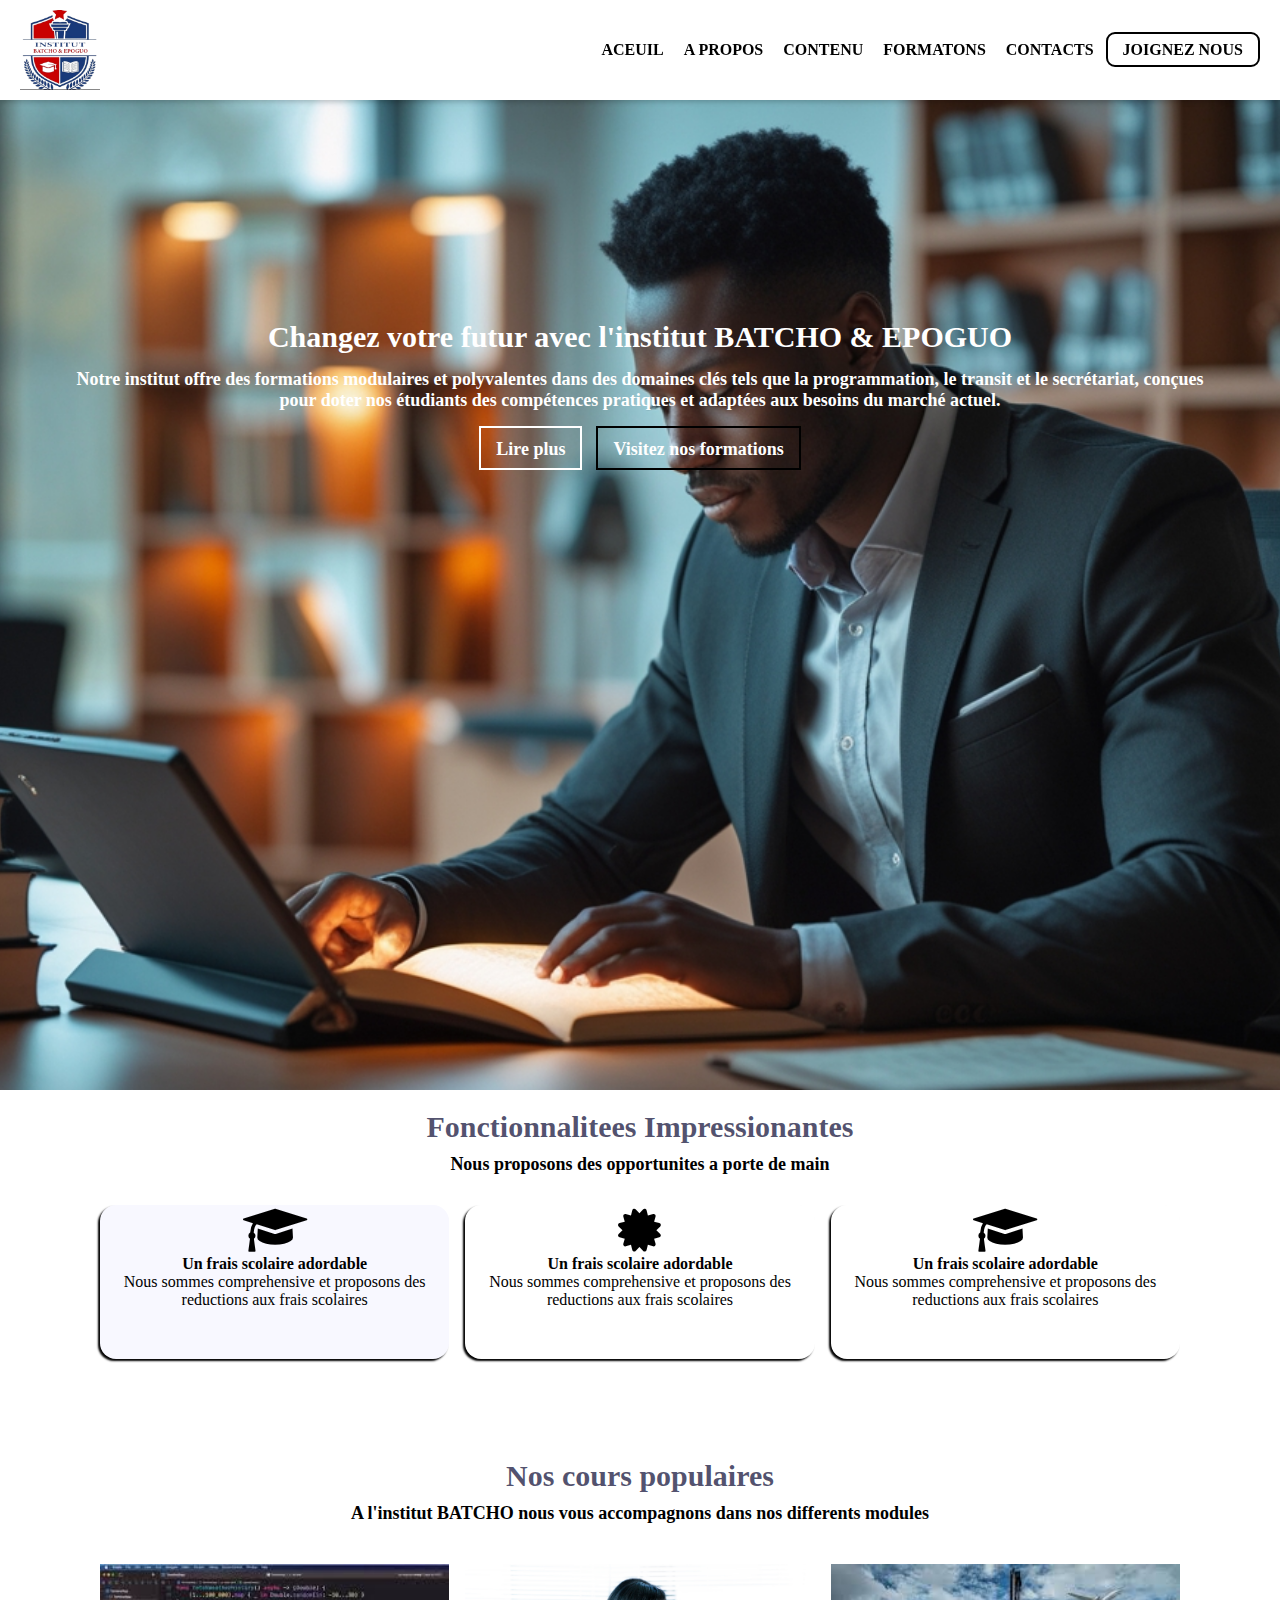
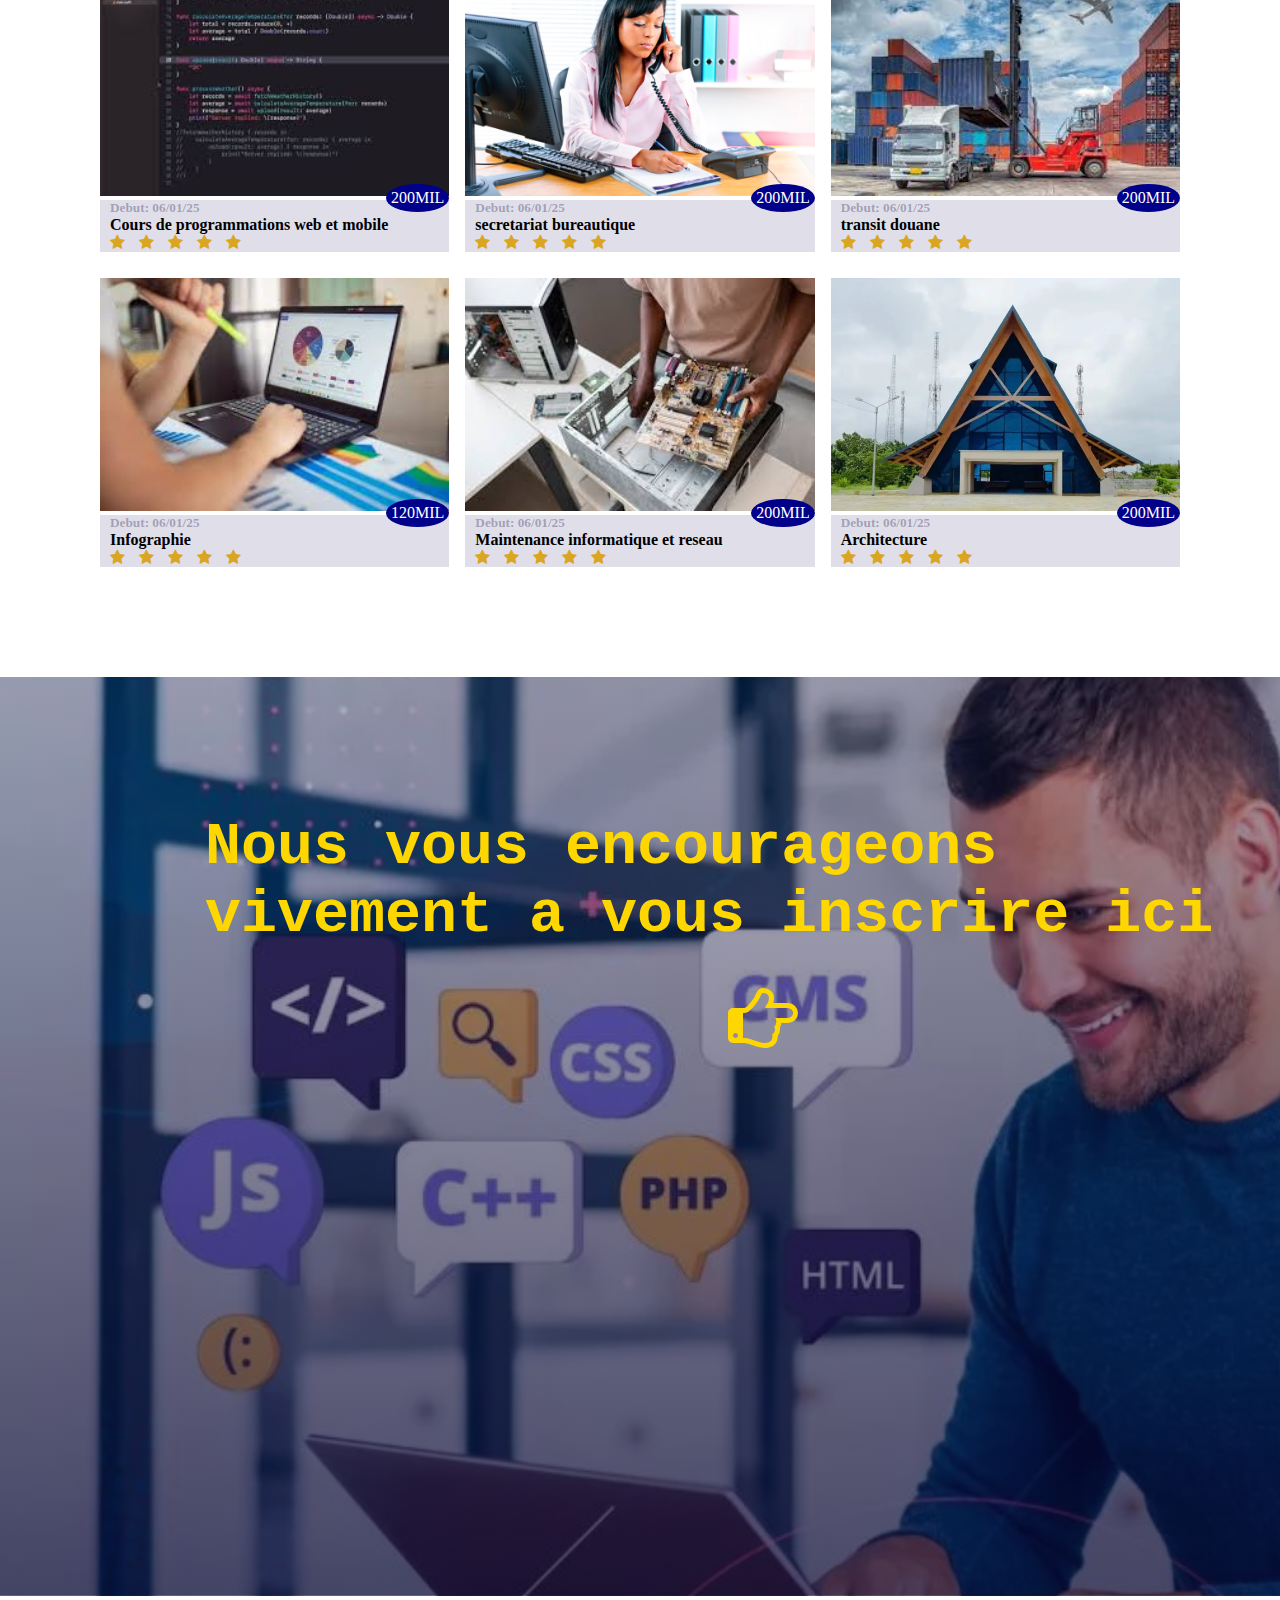
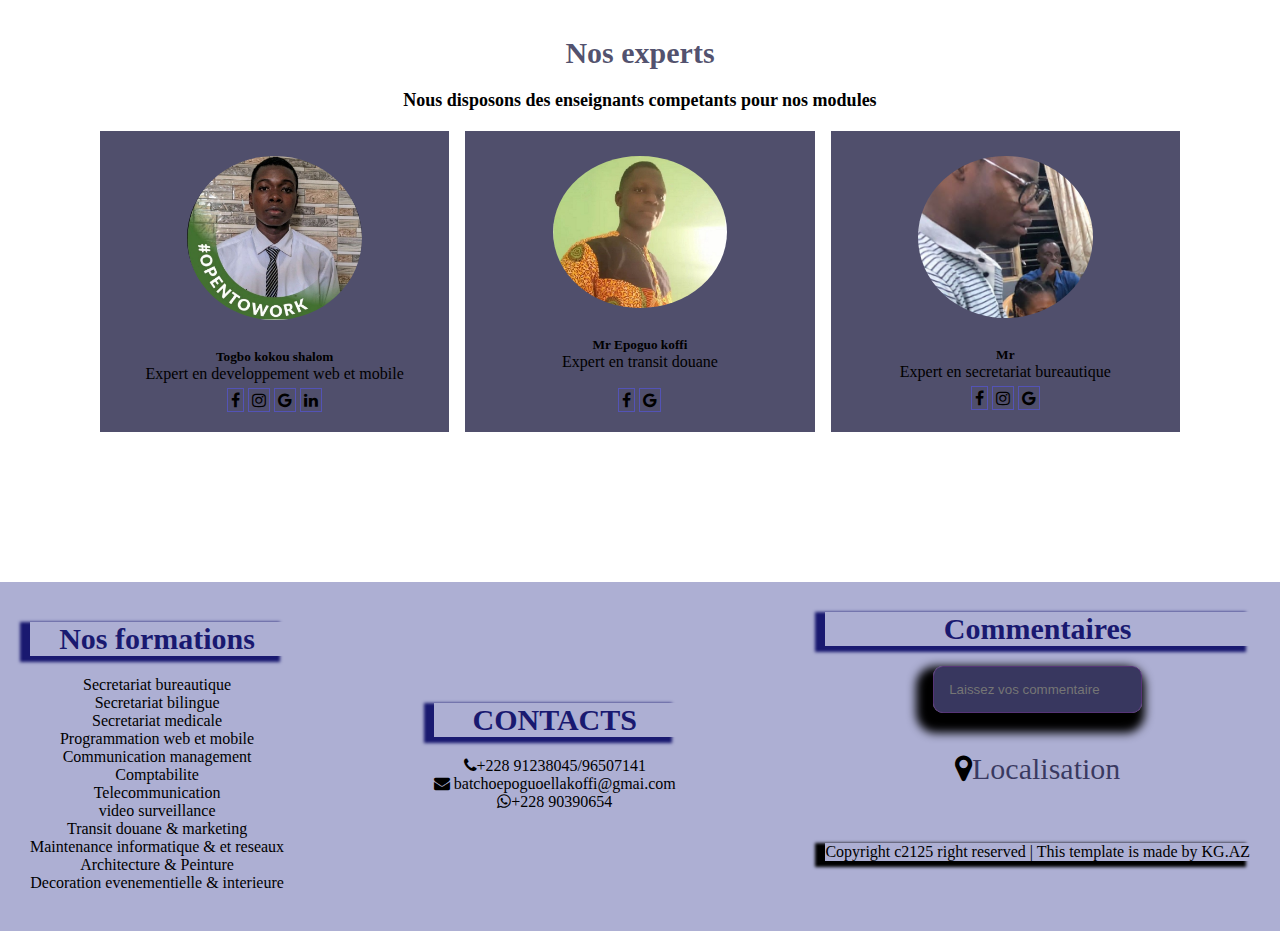
<file: index.html>
<!DOCTYPE html>
<html lang="en">

<head>
    <meta charset="UTF-8">
    <meta name="viewport" content="width=device-width, initial-scale=1.0">
    <link rel="stylesheet" href="https://cdnjs.cloudflare.com/ajax/libs/font-awesome/4.7.0/css/font-awesome.css" />
    <link rel="stylesheet" href="style.css">
    <title>Institut BATCHO & EPOGUO</title>
</head>

<body>
    <!-- presemtation de la nav -->
        <nav class="nav">

            <img src="images/Screenshot_20250214-094906_2-removebg-preview.png" alt="">
            <div class="cnav">

                <ul>
                    <li><a href="#sectacc">ACEUIL</a></li>
                    <li><a href="propos.html">A PROPOS</a></li>
                    <li><a href="#ancre">CONTENU</a></li>
                    <li><a href="formation .html">FORMATONS</a></li>
                    <li><a href="#contact">CONTACTS</a></li>
                    <li class="nli"><a href="https://web.facebook.com/profile.php?id=61564931503887" target="_blank">JOIGNEZ NOUS</a></li>

                </ul>
            </div>


        </nav>

    <section id="sectnav">

        
        <div class="div1">
            <h2>Changez votre futur avec l'institut BATCHO & EPOGUO</h2>
            <P class="pp">Notre institut offre des formations modulaires et polyvalentes dans des domaines clés tels que la programmation, le transit et le secrétariat, conçues pour doter nos étudiants des 
                compétences pratiques et adaptées aux besoins du marché actuel.
            </P>
            <div class="div2">
                <a href="#ancre" class="blue">
                    <p>Lire plus</p>
                </a>
                <a href="#ancre" class="marron">
                    <p>Visitez nos formations</p>
                </a>
            </div>
        </div>

    </section>

    <!-- la page d'acceuil -->

    <section id="sectacc">
        <div class="div3">
            <h2>Fonctionnalitees Impressionantes</h2>
            <p class="p1">Nous proposons des opportunites a porte de main</p>

            <div class="divacc">
                <div class="div4">
                    <i class="fa fa-graduation-cap" aria-hidden="true"></i>
                    <h4>Un frais scolaire adordable</h4>
                    <p>Nous sommes comprehensive et proposons
                        des reductions aux frais scolaires </p>
                </div>

                <div class="div5">
                    <i class="fa fa-certificate" aria-hidden="true"></i>
                    <h4>Un frais scolaire adordable</h4>
                    <p>Nous sommes comprehensive et proposons
                        des reductions aux frais scolaires </p>
                </div>

                <div class="div6">
                    <i class="fa fa-graduation-cap" aria-hidden="true"></i>
                    <h4>Un frais scolaire adordable</h4>
                    <p>Nous sommes comprehensive et proposons
                        des reductions aux frais scolaires </p>
                </div>
            </div>
        </div>


    </section>

    <!-- cours populaires -->

    <sectionn id="courpopu">
        <div class="div7">
            <h2>Nos cours populaires</h2>
            <p class="p1">A l'institut BATCHO nous vous accompagnons dans nos differents modules </p>

            <div class="div8">
                <div class="div9">
                    <img src="images/téléchargement.jpg" alt="">
                    <div class="reflet">

                        <h5>Debut: 06/01/25</h5>
                        <p>Cours de programmations web et mobile</p>

                        <i class="fa fa-star" aria-hidden="true"></i>
                        <i class="fa fa-star" aria-hidden="true"></i>
                        <i class="fa fa-star" aria-hidden="true"></i>
                        <i class="fa fa-star" aria-hidden="true"></i>
                        <i class="fa fa-star" aria-hidden="true"></i>
                        <div class="prix">200MIL</div>
                    </div>
                </div>


                <div class="div10">
                    <img src="images/Secretariat.jpg" alt="">
                    <div class="reflet">
                        <h5>Debut: 06/01/25</h5>
                        <p>secretariat bureautique</p>

                        <i class="fa fa-star" aria-hidden="true"></i>
                        <i class="fa fa-star" aria-hidden="true"></i>
                        <i class="fa fa-star" aria-hidden="true"></i>
                        <i class="fa fa-star" aria-hidden="true"></i>
                        <i class="fa fa-star" aria-hidden="true"></i>
                        <div class="prix">200MIL</div>
                    </div>
                </div>

                <div class="div11">
                    <img src="images/tre.jpg" alt="">
                    <div class="reflet">
                        <h5>Debut: 06/01/25</h5>
                        <p>transit douane</p>

                        <i class="fa fa-star" aria-hidden="true"></i>
                        <i class="fa fa-star" aria-hidden="true"></i>
                        <i class="fa fa-star" aria-hidden="true"></i>
                        <i class="fa fa-star" aria-hidden="true"></i>
                        <i class="fa fa-star" aria-hidden="true"></i>
                        <div class="prix">200MIL</div>
                    </div>
                </div>

                <div class="div12">
                    <img src="images/infographie.jpg" alt="">
                    <div class="reflet">
                        <h5>Debut: 06/01/25</h5>
                        <p>Infographie</p>

                        <i class="fa fa-star" aria-hidden="true"></i>
                        <i class="fa fa-star" aria-hidden="true"></i>
                        <i class="fa fa-star" aria-hidden="true"></i>
                        <i class="fa fa-star" aria-hidden="true"></i>
                        <i class="fa fa-star" aria-hidden="true"></i>
                        <div class="prix">120MIL</div>
                    </div>
                </div>

                <div class="div13">
                    <img src="images/maintenance.jpg" alt="">
                    <div class="reflet">
                        <h5>Debut: 06/01/25</h5>
                        <p>Maintenance informatique et reseau</p>

                        <i class="fa fa-star" aria-hidden="true"></i>
                        <i class="fa fa-star" aria-hidden="true"></i>
                        <i class="fa fa-star" aria-hidden="true"></i>
                        <i class="fa fa-star" aria-hidden="true"></i>
                        <i class="fa fa-star" aria-hidden="true"></i>
                        <div class="prix">200MIL</div>
                    </div>
                </div>

                <div class="div14">
                    <img src="images/Architecture.jpg" alt="">
                    <div class="reflet">
                        <h5>Debut: 06/01/25</h5>
                        <p>Architecture</p>

                        <i class="fa fa-star" aria-hidden="true"></i>
                        <i class="fa fa-star" aria-hidden="true"></i>
                        <i class="fa fa-star" aria-hidden="true"></i>
                        <i class="fa fa-star" aria-hidden="true"></i>
                        <i class="fa fa-star" aria-hidden="true"></i>
                        <div class="prix">200MIL</div>
                    </div>
                </div>
            </div>

        </div>

        </section>
        <!-- enregistrement -->
        <section id="enreg">
            <div class="div15">
                <pre>
                <h1>Nous vous encourageons 
     vivement a vous inscrire ici</h1>
                <i class="fa fa-hand-o-right" aria-hidden="true"></i>
               </pre>

            </div>

            <div class="form">
                <h3>Inscrivez-vous des Maintenant</h3>
                <input type="text" placeholder="Nom et prenom">

                <input type="text" placeholder="Email">

                <input type="text" placeholder="TEL">

                <div>
                    <button type="submit">
                        <div class="div16">
                            <a href="#ancre" class="jaune">soumettre</a>

                        </div>
                </div>

            </div>


            </button>

        </section>
        <!-- nos experts -->

        <section id="expt">
            <h2>Nos experts</h2>
            <p class="p1">Nous disposons des enseignants competants pour nos modules</p>


            <div class="expert">

                <div class="reflet">
                    <img src="images/expert 2.jpg" alt="">
                    <h5>Togbo kokou shalom</h5>
                    <p>Expert en developpement web et mobile</p>

                    <i class="fa fa-facebook" aria-hidden="true"></i>
                    <i class="fa fa-instagram" aria-hidden="true"></i>
                    <i class="fa fa-google" aria-hidden="true"></i>
                    <i class="fa fa-linkedin" aria-hidden="true"></i>

                </div>

                <div class="reflet">
                    <img src="images/expert 1.jpg" alt="">
                    <h5>Mr Epoguo koffi</h5>
                    <p id="p">Expert en transit douane</p>

                    <i class="fa fa-facebook" aria-hidden="true"></i>
                    <i class="fa fa-google" aria-hidden="true"></i>

                </div>

                <div class="reflet">
                    <img src="images/expert 4.jpg" alt="">
                    <h5>Mr </h5>
                    <p>Expert en secretariat bureautique</p>

                    <i class="fa fa-facebook" aria-hidden="true"></i>
                    <i class="fa fa-instagram" aria-hidden="true"></i>
                    <i class="fa fa-google" aria-hidden="true"></i>

                </div>

            </div>


        </section>

        <!-- footer -->
        <footer id="footer">
            <div class="div17">
                <h3>Nos formations</h3>
                <p>Secretariat bureautique</p>
                <P>Secretariat bilingue</P>
                <p>Secretariat medicale</p>
                <p>Programmation web et mobile</p>
                <p>Communication management</p>
                <p>Comptabilite</p>
                <p>Telecommunication</p>
                <p>video surveillance</p>
                <p>Transit douane & marketing</p>
                <p>Maintenance informatique & et reseaux</p>
                <p>Architecture & Peinture</p>
                <p>Decoration evenementielle & interieure</p>

            </div>

            <div class="div18">
                <h3 id="contact">CONTACTS</h3>
                <i class="fa fa-phone" aria-hidden="true">+228 91238045/96507141</i><br>
                <i class="fa fa-envelope" aria-hidden="true"> batchoepoguoellakoffi@gmai.com</i><br>
                <i class="fa fa-whatsapp" aria-hidden="true">+228 90390654 </i>
            </div>
            <div class="div19">
                <h3>Commentaires</h3>
                <input type="text" placeholder="Laissez vos commentaire"> <br>
                <i class="fa fa-map-marker" aria-hidden="true"><a href="https://goo.gl/maps/QfbUwibKyjJKVKFo6">Localisation</a></i>
                <p class="p2">Copyright c2125 right reserved | This template is made by KG.AZ</p>
            </div>
            
            
        </footer>
</body>

</html>
</file>
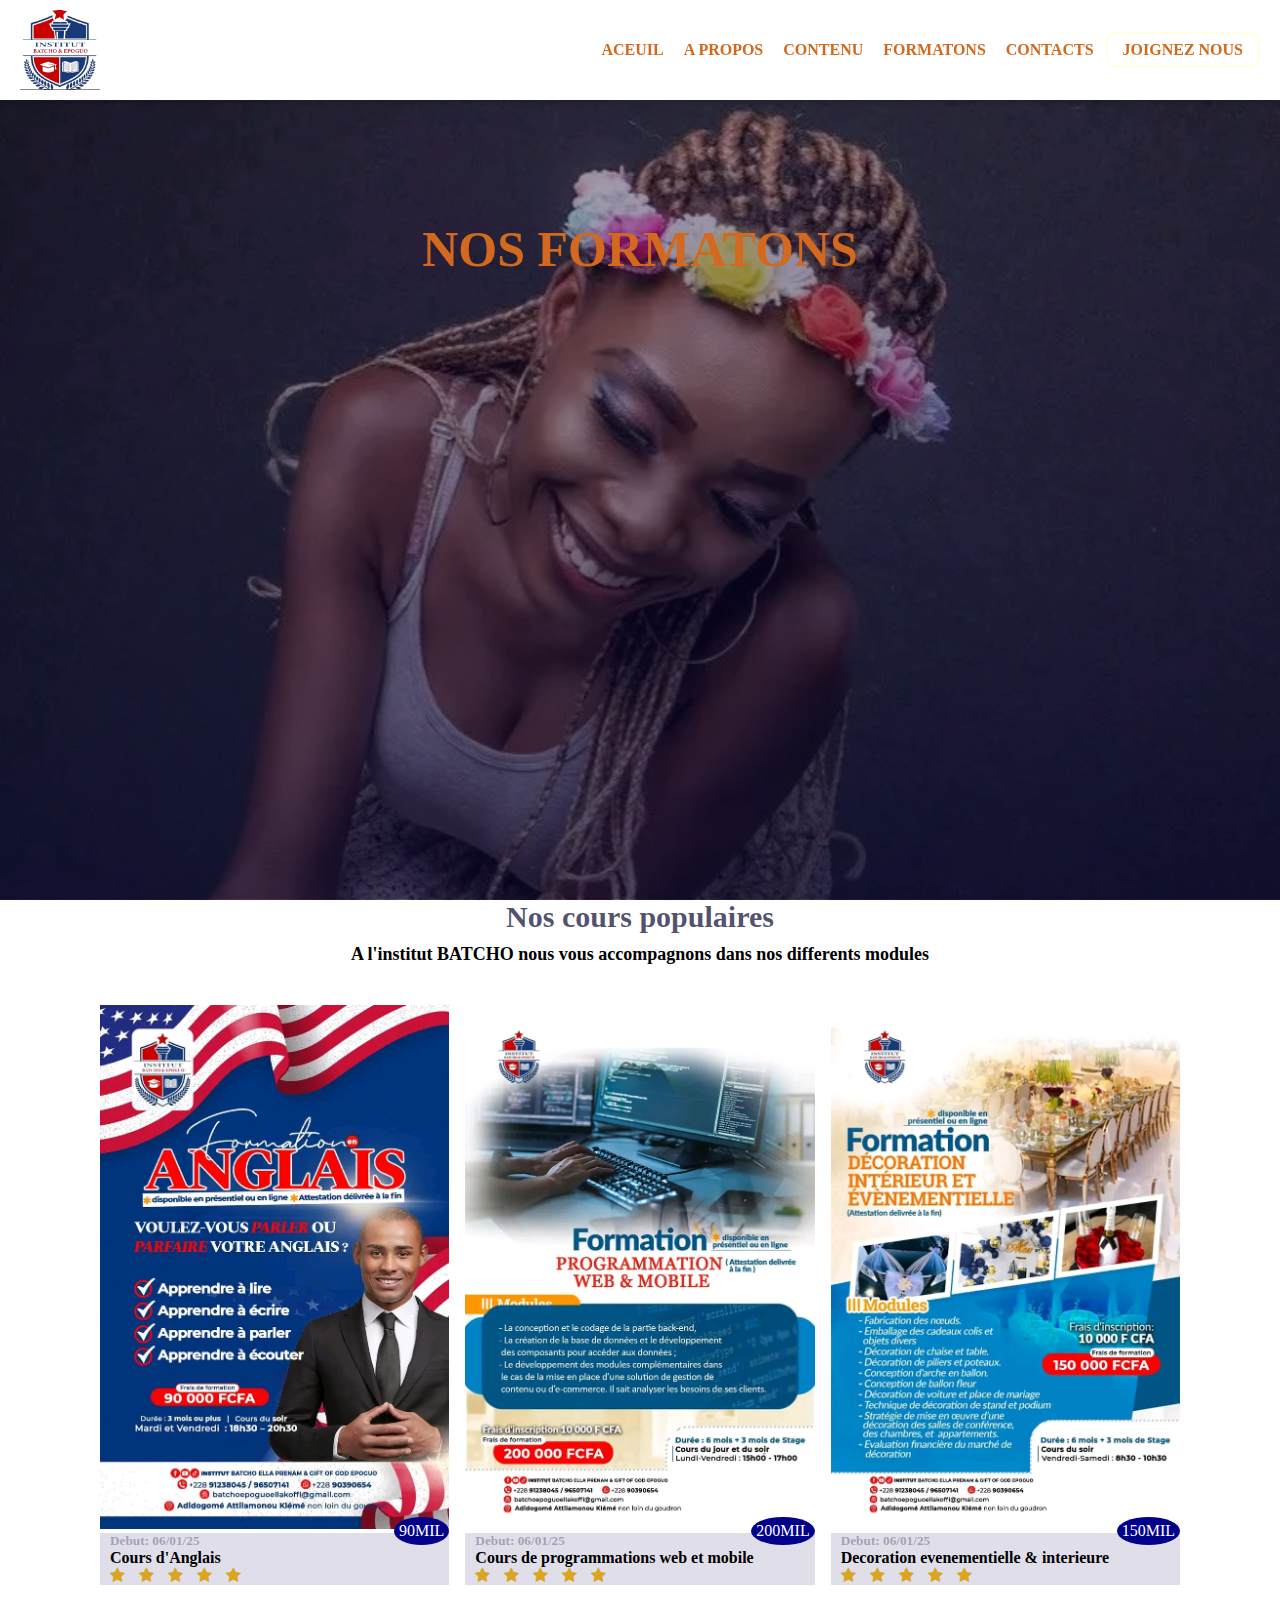
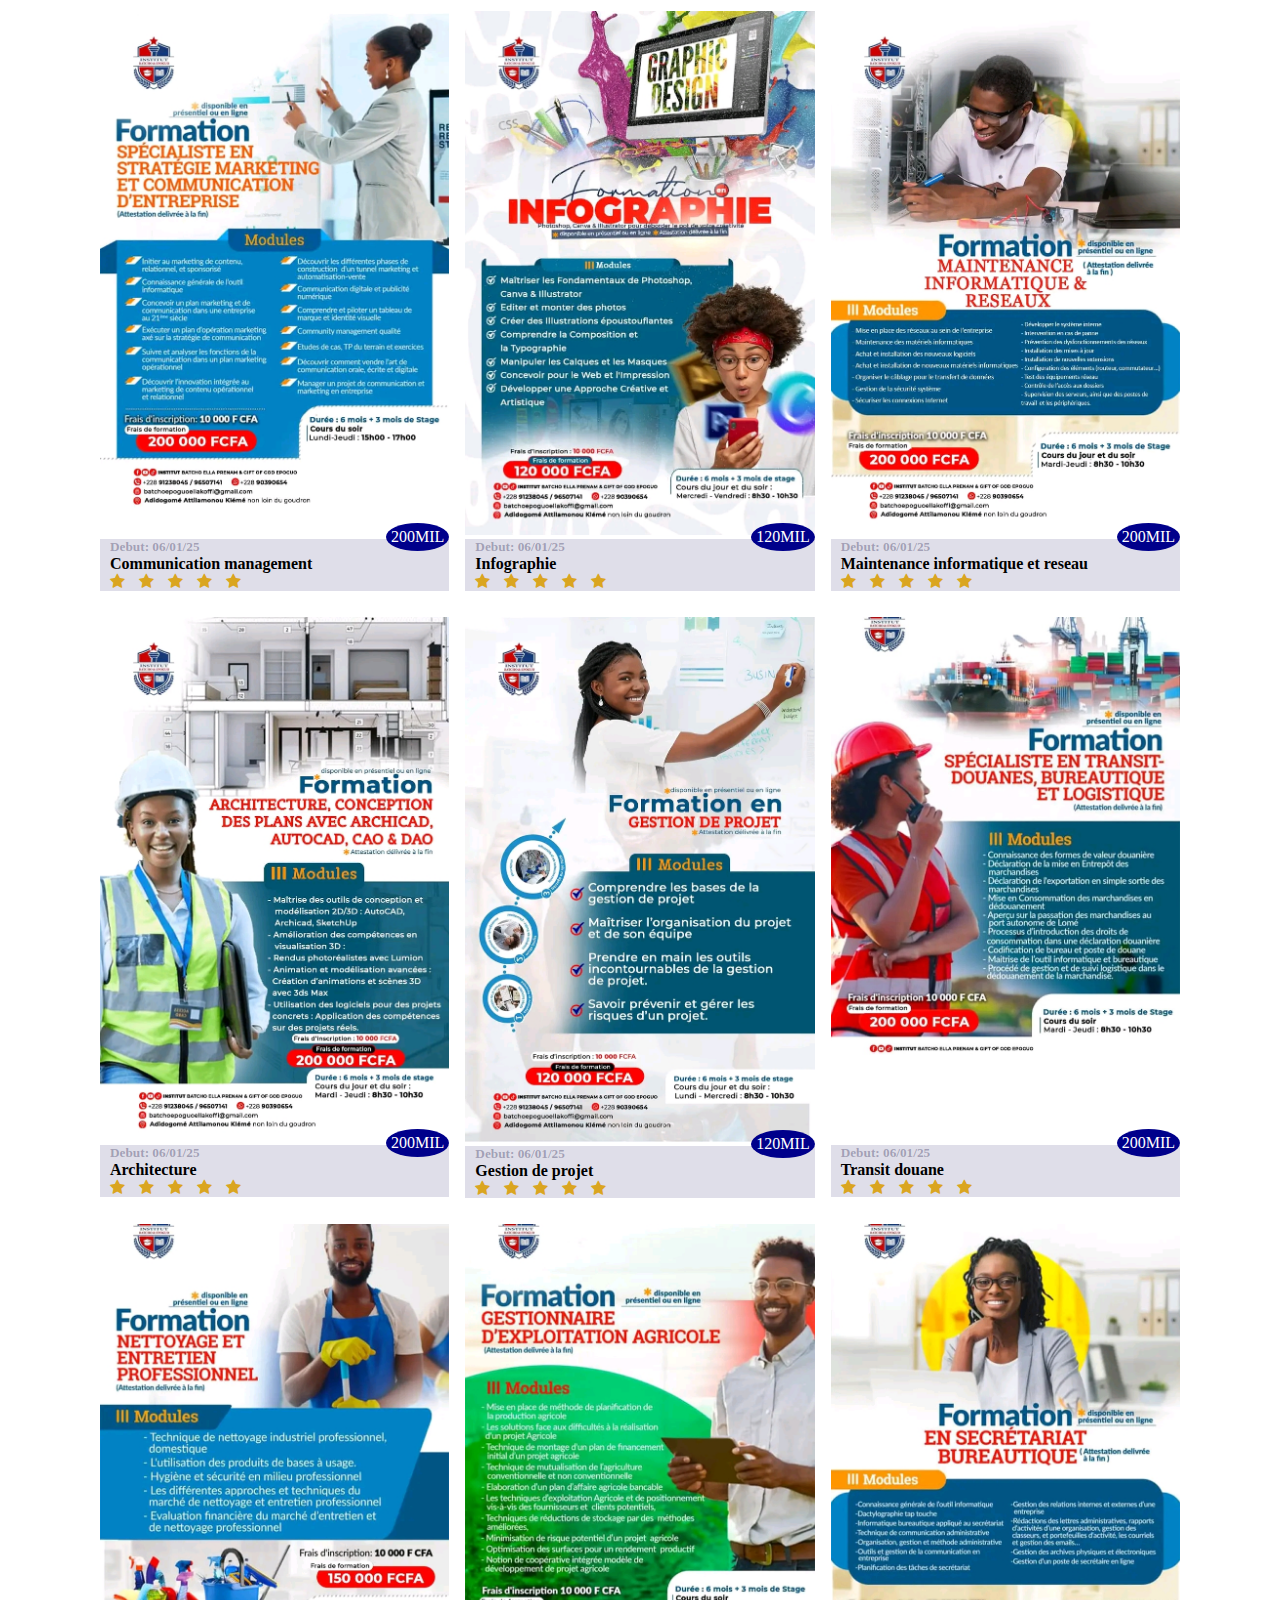
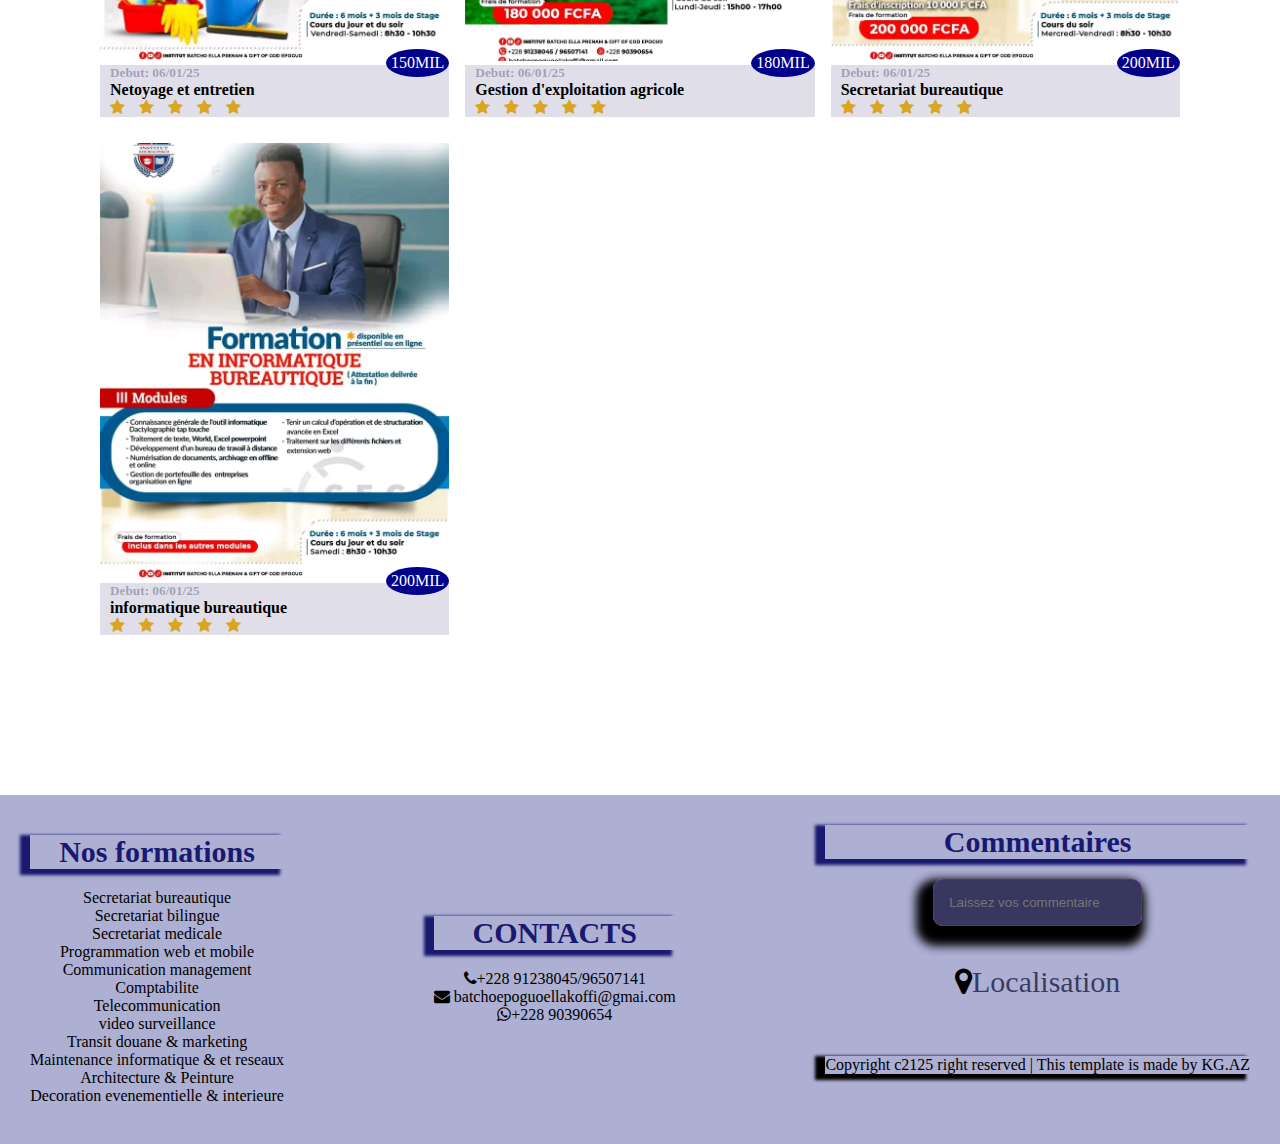
<file: formation .html>
<!DOCTYPE html>
<html lang="en">

<head>
    <meta charset="UTF-8">
    <meta name="viewport" content="width=device-width, initial-scale=1.0">
    <link rel="stylesheet" href="https://cdnjs.cloudflare.com/ajax/libs/font-awesome/4.7.0/css/font-awesome.css" />
    <link rel="stylesheet" href="style.css">
    <title>Institut BATCHO & EPOGUO</title>
</head>

<body>
    <!-- presemtation de la nav -->
    <section id="sectnav2">


        <nav class="nav">

            <img src="images/Screenshot_20250214-094906_2-removebg-preview.png" alt="">
            <div class="cnav">

                <ul>
                    <li><a href="index.html">ACEUIL</a></li>
                    <li><a href="propos.html">A PROPOS</a></li>
                    <li><a href="#ancre">CONTENU</a></li>
                    <li><a href="#ancre">FORMATONS</a></li>
                    <li><a href="#contact">CONTACTS</a></li>
                    <li class="nli"><a href="https://web.facebook.com/profile.php?id=61564931503887"
                            target="_blank">JOIGNEZ NOUS</a></li>

                </ul>
            </div>
        </nav>

        <div class="div20">
            <h1>NOS FORMATONS</h1>
        </div>

    </section>

    <!-- cours populaires -->

    <sectionn id="courpopu">
        <div class="div7">
            <h2>Nos cours populaires</h2>
            <p class="p1">A l'institut BATCHO nous vous accompagnons dans nos differents modules </p>

            <div class="div8">
                <div class="div9">
                    <img src="images/1.jpg" alt="">
                    <div class="reflet">

                        <h5>Debut: 06/01/25</h5>
                        <p>Cours d'Anglais</p>

                        <i class="fa fa-star" aria-hidden="true"></i>
                        <i class="fa fa-star" aria-hidden="true"></i>
                        <i class="fa fa-star" aria-hidden="true"></i>
                        <i class="fa fa-star" aria-hidden="true"></i>
                        <i class="fa fa-star" aria-hidden="true"></i>
                        <div class="prix">90MIL</div>
                    </div>
                </div>


                <div class="div10">
                    <img src="images/2.jpg" alt="">
                    <div class="reflet">
                        <h5>Debut: 06/01/25</h5>
                        <p>Cours de programmations web et mobile</p>

                        <i class="fa fa-star" aria-hidden="true"></i>
                        <i class="fa fa-star" aria-hidden="true"></i>
                        <i class="fa fa-star" aria-hidden="true"></i>
                        <i class="fa fa-star" aria-hidden="true"></i>
                        <i class="fa fa-star" aria-hidden="true"></i>
                        <div class="prix">200MIL</div>
                    </div>
                </div>

                <div class="div11">
                    <img src="images/3.jpg" alt="">
                    <div class="reflet">
                        <h5>Debut: 06/01/25</h5>
                        <p>Decoration evenementielle & interieure</p>

                        <i class="fa fa-star" aria-hidden="true"></i>
                        <i class="fa fa-star" aria-hidden="true"></i>
                        <i class="fa fa-star" aria-hidden="true"></i>
                        <i class="fa fa-star" aria-hidden="true"></i>
                        <i class="fa fa-star" aria-hidden="true"></i>
                        <div class="prix">150MIL</div>
                    </div>
                </div>

                <div class="div12">
                    <img src="images/4.jpg" alt="">
                    <div class="reflet">
                        <h5>Debut: 06/01/25</h5>
                        <p>Communication management</p>

                        <i class="fa fa-star" aria-hidden="true"></i>
                        <i class="fa fa-star" aria-hidden="true"></i>
                        <i class="fa fa-star" aria-hidden="true"></i>
                        <i class="fa fa-star" aria-hidden="true"></i>
                        <i class="fa fa-star" aria-hidden="true"></i>
                        <div class="prix">200MIL</div>
                    </div>
                </div>

                <div class="div13">
                    <img src="images/5.jpg" alt="">
                    <div class="reflet">
                        <h5>Debut: 06/01/25</h5>
                        <p>Infographie</p>

                        <i class="fa fa-star" aria-hidden="true"></i>
                        <i class="fa fa-star" aria-hidden="true"></i>
                        <i class="fa fa-star" aria-hidden="true"></i>
                        <i class="fa fa-star" aria-hidden="true"></i>
                        <i class="fa fa-star" aria-hidden="true"></i>
                        <div class="prix">120MIL</div>
                    </div>
                </div>

                <div class="div14">
                    <img src="images/6.jpg" alt="">
                    <div class="reflet">
                        <h5>Debut: 06/01/25</h5>
                        <p>Maintenance informatique et reseau</p>

                        <i class="fa fa-star" aria-hidden="true"></i>
                        <i class="fa fa-star" aria-hidden="true"></i>
                        <i class="fa fa-star" aria-hidden="true"></i>
                        <i class="fa fa-star" aria-hidden="true"></i>
                        <i class="fa fa-star" aria-hidden="true"></i>
                        <div class="prix">200MIL</div>
                    </div>
                </div>

                <div class="div14">
                    <img src="images/7 (1).jpg" alt="">
                    <div class="reflet">
                        <h5>Debut: 06/01/25</h5>
                        <p>Architecture</p>

                        <i class="fa fa-star" aria-hidden="true"></i>
                        <i class="fa fa-star" aria-hidden="true"></i>
                        <i class="fa fa-star" aria-hidden="true"></i>
                        <i class="fa fa-star" aria-hidden="true"></i>
                        <i class="fa fa-star" aria-hidden="true"></i>
                        <div class="prix">200MIL</div>
                    </div>
                </div>

                <div class="div14">
                    <img src="images/10.jpg" alt="">
                    <div class="reflet">
                        <h5>Debut: 06/01/25</h5>
                        <p>Gestion de projet</p>

                        <i class="fa fa-star" aria-hidden="true"></i>
                        <i class="fa fa-star" aria-hidden="true"></i>
                        <i class="fa fa-star" aria-hidden="true"></i>
                        <i class="fa fa-star" aria-hidden="true"></i>
                        <i class="fa fa-star" aria-hidden="true"></i>
                        <div class="prix">120MIL</div>
                    </div>
                </div>

                <div class="div14">
                    <img src="images/15.jpg" alt="">
                    <div class="reflet">
                        <h5>Debut: 06/01/25</h5>
                        <p>Transit douane</p>

                        <i class="fa fa-star" aria-hidden="true"></i>
                        <i class="fa fa-star" aria-hidden="true"></i>
                        <i class="fa fa-star" aria-hidden="true"></i>
                        <i class="fa fa-star" aria-hidden="true"></i>
                        <i class="fa fa-star" aria-hidden="true"></i>
                        <div class="prix">200MIL</div>
                    </div>
                </div>

                <div class="div14">
                    <img src="images/12.jpg" alt="">
                    <div class="reflet">
                        <h5>Debut: 06/01/25</h5>
                        <p>Netoyage et entretien</p>

                        <i class="fa fa-star" aria-hidden="true"></i>
                        <i class="fa fa-star" aria-hidden="true"></i>
                        <i class="fa fa-star" aria-hidden="true"></i>
                        <i class="fa fa-star" aria-hidden="true"></i>
                        <i class="fa fa-star" aria-hidden="true"></i>
                        <div class="prix">150MIL</div>
                    </div>
                </div>

                <div class="div14">
                    <img src="images/13.jpg" alt="">
                    <div class="reflet">
                        <h5>Debut: 06/01/25</h5>
                        <p>Gestion d'exploitation agricole</p>

                        <i class="fa fa-star" aria-hidden="true"></i>
                        <i class="fa fa-star" aria-hidden="true"></i>
                        <i class="fa fa-star" aria-hidden="true"></i>
                        <i class="fa fa-star" aria-hidden="true"></i>
                        <i class="fa fa-star" aria-hidden="true"></i>
                        <div class="prix">180MIL</div>
                    </div>
                </div>

                <div class="div14">
                    <img src="images/14.jpg" alt="">
                    <div class="reflet">
                        <h5>Debut: 06/01/25</h5>
                        <p>Secretariat bureautique</p>

                        <i class="fa fa-star" aria-hidden="true"></i>
                        <i class="fa fa-star" aria-hidden="true"></i>
                        <i class="fa fa-star" aria-hidden="true"></i>
                        <i class="fa fa-star" aria-hidden="true"></i>
                        <i class="fa fa-star" aria-hidden="true"></i>
                        <div class="prix">200MIL</div>
                    </div>
                </div>

                <div class="div14">
                    <img src="images/11.jpg" alt="">
                    <div class="reflet">
                        <h5>Debut: 06/01/25</h5>
                        <p>informatique bureautique</p>

                        <i class="fa fa-star" aria-hidden="true"></i>
                        <i class="fa fa-star" aria-hidden="true"></i>
                        <i class="fa fa-star" aria-hidden="true"></i>
                        <i class="fa fa-star" aria-hidden="true"></i>
                        <i class="fa fa-star" aria-hidden="true"></i>
                        <div class="prix">200MIL</div>
                    </div>
                </div>
            </div>

        </div>

        </section>

        <!-- footer -->
        <footer id="footer">
            <div class="div17">
                <h3>Nos formations</h3>
                <p>Secretariat bureautique</p>
                <P>Secretariat bilingue</P>
                <p>Secretariat medicale</p>
                <p>Programmation web et mobile</p>
                <p>Communication management</p>
                <p>Comptabilite</p>
                <p>Telecommunication</p>
                <p>video surveillance</p>
                <p>Transit douane & marketing</p>
                <p>Maintenance informatique & et reseaux</p>
                <p>Architecture & Peinture</p>
                <p>Decoration evenementielle & interieure</p>
        
            </div>
        
            <div class="div18">
                <h3 id="contact">CONTACTS</h3>
                <i class="fa fa-phone" aria-hidden="true">+228 91238045/96507141</i><br>
                <i class="fa fa-envelope" aria-hidden="true"> batchoepoguoellakoffi@gmai.com</i><br>
                <i class="fa fa-whatsapp" aria-hidden="true">+228 90390654 </i>
            </div>
            <div class="div19">
                <h3>Commentaires</h3>
                <input type="text" placeholder="Laissez vos commentaire"> <br>
                <i class="fa fa-map-marker" aria-hidden="true"><a
                        href="https://goo.gl/maps/QfbUwibKyjJKVKFo6">Localisation</a></i>
                <p class="p2">Copyright c2125 right reserved | This template is made by KG.AZ</p>
            </div>
        
        
        </footer>
</body>

</html>
</file>
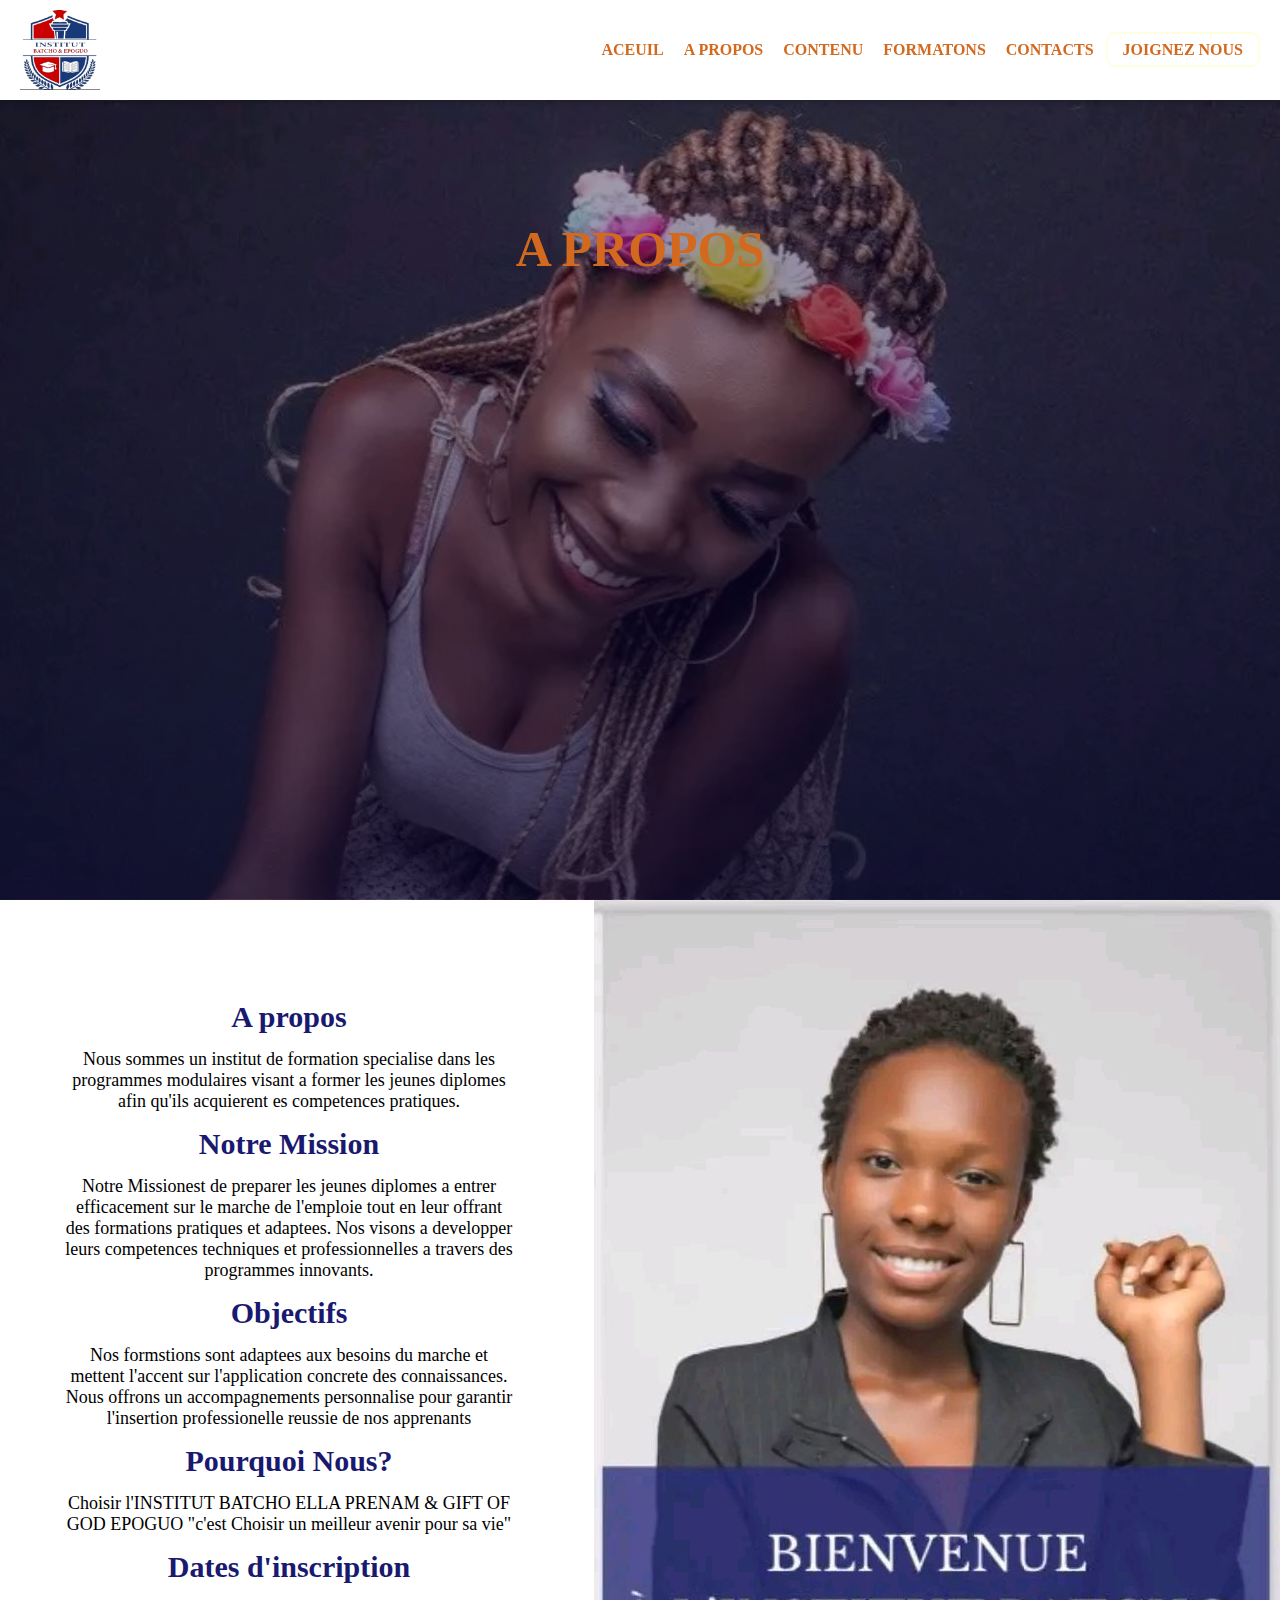
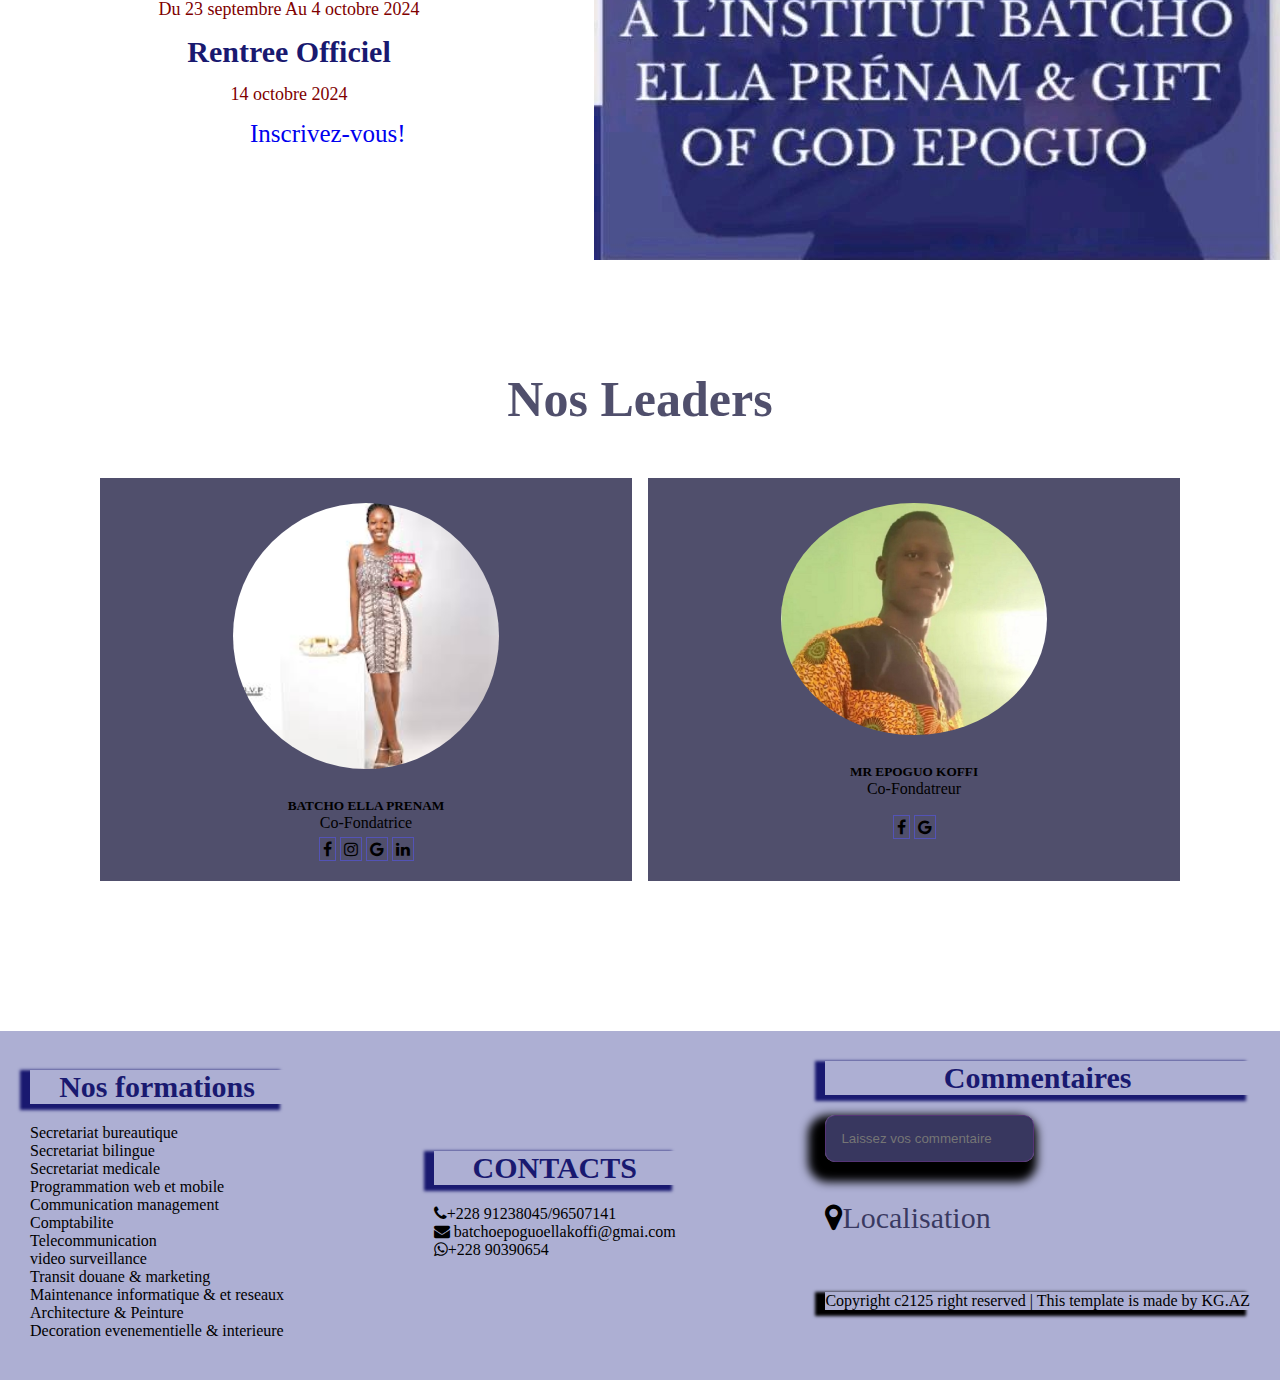
<file: propos.html>
<!DOCTYPE html>
<html lang="en">
  <head>
    <meta charset="UTF-8" />
    <meta name="viewport" content="width=device-width, initial-scale=1.0" />
    <link
      rel="stylesheet"
      href="https://cdnjs.cloudflare.com/ajax/libs/font-awesome/4.7.0/css/font-awesome.css"
    />
    <link rel="stylesheet" href="style.css" />
    <title>Institut BATCHO & EPOGUO</title>
  </head>

  <body>
    <!-- presemtation de la nav -->
    <section id="sectnav2">
      <nav class="nav">
        <img
          src="images/Screenshot_20250214-094906_2-removebg-preview.png"
          alt=""
        />
        <div class="cnav">
          <ul>
            <li><a href="index.html">ACEUIL</a></li>
            <li><a href="propos.html">A PROPOS</a></li>
            <li><a href="#ancre">CONTENU</a></li>
            <li><a href="formation .html">FORMATONS</a></li>
            <li><a href="#contact">CONTACTS</a></li>
            <li class="nli">
              <a
                href="https://web.facebook.com/profile.php?id=61564931503887"
                target="_blank"
                >JOIGNEZ NOUS</a
              >
            </li>
          </ul>
        </div>
      </nav>

      <div class="div20">
        <h1>A PROPOS</h1>
      </div>
    </section>

    <!-- cours populaires -->

    <!-- contenu de a propos -->

    <!-- <section id="propos">
      <div class="div21">
        <img class="img1" src="images/1414.jpg" alt="" />
        <img class="img2" src="images/9.jpg" alt="" />
        <img class="img3" src="images/10 10.jpg" alt="" />
      </div>

      <div class="div22">
        <h2>
          Bienvenue a l'institut BATCHO & EPOGUO/ "Le meilleur est a venir"
        </h2>
        <p>
          Nous dispenssons des cours en presentiel, en ligne, cours du jour et
          soir
        </p>

        <div class="div23">
          <i class="fa fa-certificate" aria-hidden="true"></i>
          <h4>Plus de 10 cours a apprendre</h4>
          <p>Les cours sont a porter de tous</p>
        </div>

        <div class="div24">
          <i class="fa fa-certificate" aria-hidden="true"></i>
          <h4>Temps accessible a tous</h4>
          <p>Nous nous adaptons a vos disponibilites</p>
        </div>
      </div>
    </section> -->

    <!-- <section id="sectacc">
      <div class="div3">
        <h2>Fonctionnalitees Impressionantes</h2>
        <p class="p1">Nous proposons des opportunites a porte de main</p>

        <div class="divacc">
          <div class="div4">
            <i class="fa fa-graduation-cap" aria-hidden="true"></i>
            <h4>Un frais scolaire adordable</h4>
            <p>
              Nous sommes comprehensive et proposons des reductions aux frais
              scolaires
            </p>
          </div>

          <div class="div5">
            <i class="fa fa-certificate" aria-hidden="true"></i>
            <h4>Un frais scolaire adordable</h4>
            <p>
              Nous sommes comprehensive et proposons des reductions aux frais
              scolaires
            </p>
          </div>

          <div class="div6">
            <i class="fa fa-graduation-cap" aria-hidden="true"></i>
            <h4>Un frais scolaire adordable</h4>
            <p>
              Nous sommes comprehensive et proposons des reductions aux frais
              scolaires
            </p>
          </div>
        </div>
      </div>
    </section> -->

    <!--A propos -->

    <section id="apropos">
      <aside id="aside1">
        <div class="divaside">
          <div class="divaside1">
            <h1>A propos</h1>
            <p>
              Nous sommes un institut de formation specialise dans les
              programmes modulaires visant a former les jeunes diplomes afin
              qu'ils acquierent es competences pratiques.
            </p>
          </div>

          <div class="divaside11">
            <h1>Notre Mission</h1>
            <p>
              Notre Missionest de preparer les jeunes diplomes a entrer
              efficacement sur le marche de l'emploie tout en leur offrant des
              formations pratiques et adaptees. Nos visons a developper leurs
              competences techniques et professionnelles a travers des
              programmes innovants.
            </p>
          </div>

          <div class="divaside33">
            <h1>Objectifs</h1>
            <p>
              Nos formstions sont adaptees aux besoins du marche et mettent
              l'accent sur l'application concrete des connaissances. Nous
              offrons un accompagnements personnalise pour garantir l'insertion
              professionelle reussie de nos apprenants
            </p>
          </div>
          <div class="divaside34">
            <h1>Pourquoi Nous?</h1>
            <p>
              Choisir l'INSTITUT BATCHO ELLA PRENAM & GIFT OF GOD EPOGUO "c'est
              Choisir un meilleur avenir pour sa vie"
            </p>
          </div>
          <div class="divaside35">
            <h3>Dates d'inscription</h3>
            <p>Du 23 septembre Au 4 octobre 2024</p>

            <h3>Rentree Officiel</h3>
            <p>14 octobre 2024</p>
            <a href="#ancre ">Inscrivez-vous!</a>
          </div>
        </div>
      </aside>

      <aside id="aside2"><img src="images/83.jpg" alt="" /></aside>

      <aside id="aside3">
        <section id="expt">
          <h2>Nos Leaders</h2>

          <div class="expert">
            <div class="reflet">
              <img src="images/images.jpeg" alt="" />
              <h5>BATCHO ELLA PRENAM</h5>
              <p>Co-Fondatrice</p>

              <i class="fa fa-facebook" aria-hidden="true"></i>
              <i class="fa fa-instagram" aria-hidden="true"></i>
              <i class="fa fa-google" aria-hidden="true"></i>
              <i class="fa fa-linkedin" aria-hidden="true"></i>
            </div>

            <div class="reflet">
              <img src="images/expert 1.jpg" alt="" />
              <h5>MR EPOGUO KOFFI</h5>
              <p id="p">Co-Fondatreur</p>

              <i class="fa fa-facebook" aria-hidden="true"></i>
              <i class="fa fa-google" aria-hidden="true"></i>
            </div>

        </section>
      </aside>
    </section>

    <!-- footer -->
    <footer id="footer">
      <div class="div17">
        <h3>Nos formations</h3>
        <p>Secretariat bureautique</p>
        <p>Secretariat bilingue</p>
        <p>Secretariat medicale</p>
        <p>Programmation web et mobile</p>
        <p>Communication management</p>
        <p>Comptabilite</p>
        <p>Telecommunication</p>
        <p>video surveillance</p>
        <p>Transit douane & marketing</p>
        <p>Maintenance informatique & et reseaux</p>
        <p>Architecture & Peinture</p>
        <p>Decoration evenementielle & interieure</p>
      </div>

      <div class="div18">
        <h3 id="contact">CONTACTS</h3>
        <i class="fa fa-phone" aria-hidden="true">+228 91238045/96507141</i
        ><br />
        <i class="fa fa-envelope" aria-hidden="true">
          batchoepoguoellakoffi@gmai.com</i
        ><br />
        <i class="fa fa-whatsapp" aria-hidden="true">+228 90390654 </i>
      </div>
      <div class="div19">
        <h3>Commentaires</h3>
        <input type="text" placeholder="Laissez vos commentaire" /> <br />
        <i class="fa fa-map-marker" aria-hidden="true"
          ><a href="https://goo.gl/maps/QfbUwibKyjJKVKFo6">Localisation</a></i
        >
        <p class="p2">
          Copyright c2125 right reserved | This template is made by KG.AZ
        </p>
      </div>
    </footer>
  </body>
</html>
</file>
<file: style.css>
* {
  padding: 0px;
  margin: 0px;
}


/* mise en ppage de la nav */

nav {
  position: sticky;
  top: 0;
  background-color: white;
  color: white;
  padding: 10px 20px;
  display: flex;
  justify-content: space-between;
  align-items: center;
  z-index: 1000;
  box-shadow: 0 2px 5px rgba(0, 0, 0, 0.2);
}

nav img {
  height: 80px;
  width: 80px;
  cursor: pointer;
}

nav ul li {
  display: inline;
}

nav ul li a {
  text-decoration: none;
  padding: 8px;
  color: #000;
  font-weight: bolder;
}

nav ul li :hover {
  color: goldenrod;
}

nav ul .nli {
  border: 2px solid black;
  border-radius: 9px;
  padding: 7px;
}

/* mise en page de la section */
#sectnav {
  background-image: url(images/Leonardo.jpg);
  background-repeat: no-repeat;
  background-size: cover;
  width: 100%;
  height: 100vh;
  background-position: center;
  padding-bottom: 7%;

}

.div1 {
  padding-top: 220px;
  display: grid;
  justify-content: center;
}

section .div1 h2 {
  text-align: center;
  color:white;
  padding-bottom: 5px;
  margin-bottom: 10px;
}

section .div1 .pp {
  text-align: center;
  padding: 0 60px;
  font-size: 18px;
  font-weight: bold;
  margin-bottom: 15px;
  color: #fff;
}

section .div1 p{
     padding: 8px 15px;
       font-weight: bold;
         font-size: 18px;


}

section .div2 {
  text-align: center;
}

section .div2 a {
  display: inline-block;
  text-decoration: none;
  padding-top: 3px;

  color: white;
  text-align: center;
   

}

section .blue {
  border: 2px solid #fff;
  margin-right: 10px;
}

section .blue :hover {
  color: goldenrod;
}

section .marron {
    border: 2px solid #000;

}

section .marron :hover {
  color: goldenrod;
}

/* mise en page de la page d'acceuil */

#sectacc {
  text-align: center;
  padding-top: 20px;
}

#sectacc h2 {
  font-weight: bold;
  color: rgba(5, 4, 46, 0.7);
}

#sectacc .p1 {
  padding: 10px;
  font-size: 18px;
  font-weight: bold;
}

#sectacc .divacc {
  display: inline-flex;
  padding-top: 25px;
  grid-gap: 1rem;
  padding: 20px 100px 100px 100px;
}

#sectacc .divacc .div4 {
  text-align: center;
  padding-left: 3px;
  padding-right: 3px;
  padding-bottom: 50px;
  background-color: ghostwhite;
  border-radius: 1rem;
  box-shadow: -2px 2px 2px;
}

#sectacc .divacc .div5 {
  text-align: center;
  padding-left: 3px;
  padding-right: 3px;
  padding-bottom: 50px;
  border-radius: 1rem;
  box-shadow: -2px 2px 2px;
}

#sectacc .divacc .div6 {
  text-align: center;
  padding-left: 3px;
  padding-right: 3px;
  padding-bottom: 50px;
  border-radius: 1rem;
  box-shadow: -2px 2px 2px;
}

#sectacc .divacc i {
  font-size: 50px;
}

/* mise en page de nos cours populaires */
#courpopu {
  text-align: center;
  padding-top: 0px;
}

#courpopu h2 {
  font-weight: bold;
  color: rgba(5, 4, 46, 0.7);
}

#courpopu .p1 {
  padding: 10px;
  padding-bottom: 40px;
  font-size: 18px;
  font-weight: bold;
}

.div8 img {
  width: 100%;
  /* height: 60%; */
  background-size: cover;
  background-position: center;
}

.reflet {
  background-color: rgba(148, 145, 182, 0.3);
  text-align: start;
}

.div8 {
  display: grid;
  grid-template-columns: repeat(auto-fit, minmax(320px, 1fr));
  grid-gap: 1rem;
  padding: 0px 100px 100px 100px;
}

.div8 p {
  font-weight: bold;
  padding-left: 10px;
}

.div8 h5 {
  color: rgba(9, 5, 54, 0.3);
  padding-left: 10px;
}

.div8 i {
  padding-left: 10px;
  color: goldenrod;
}

.div8 .prix {
  background-color: darkblue;
  border-radius: 100%;
  padding: 5px;
  float: right;
  position: relative;
  bottom: 50px;
  color: white;
}

/* enregistrement */

#enreg {
  padding: 6vw 16vw 6vw 0vw;
  background-image: linear-gradient(rgba(9, 5, 54, 0.3), rgba(5, 4, 46, 0.7)),
    url(images/pc.jpg);
  display: flex;
  justify-content: space-between;
  background-size: cover;
  width: 200vh;
  height: 85vh;
  background-position: center;
  /* padding-bottom: 7%; */
}

#enreg h3 {
  color: maroon;
}

#enreg .div15 {
  color: gold;
  padding: 25px;
  font-size: 30px;
}

#enreg .div15 i {
  font-size: 70px;
}

#enreg .form {
  padding: 40px;
  display: flex;
  background: white;
  flex-direction: column;
  border-radius: 8px;
}

#enreg .form input {
  margin: 25px 0px;
  padding: 10px 15px;
  border: 1px solid rgba(32, 38, 135, 0.37);
  box-shadow: -7px 3px 3px 3px;
  background-color: rgba(148, 145, 182, 0.3);
}

#enreg .form .div16 a {
  text-decoration: none;
  text-align: center;
  padding: 8px;
  color: white;
  box-shadow: -7px 1px 1px 1px;
  border: none;
}

#enreg .form .div16 a:hover {
  color: goldenrod;
}

#enreg .form .div16 {
  padding: 15px 35px 15px 35px;
  background-color: rgba(5, 4, 46, 0.7);
}

/* nos expert */

#expt {
  text-align: center;
  padding: 40px 100px 100px 100px;
}

#expt h2 {
  font-weight: bold;
  color: rgba(5, 4, 46, 0.7);
}

#expt .p1 {
  padding: 20px;
  font-size: 18px;
  font-weight: bold;
}

#expt .expert {
  display: grid;
  grid-gap: 1rem;
  justify-content: center;
  grid-template-columns: repeat(auto-fit, minmax(320px, 1fr));
}

#expt .expert img {
  width: 50%;
  background-size: cover;
  background-position: center;
  border-radius: 200%;
  padding: 25px;
}

#expt .expert .reflet {
  background-color: rgba(5, 4, 46, 0.7);
  text-align: center;
  cursor: pointer;
}

#expt .expert .reflet h5 {
  font-weight: bold;
}

#expt .expert .reflet i {
  padding: 3px;
  margin-top: 5px;
  margin-bottom: 20px;
  border: 1px solid rgb(83, 83, 182);
}

#expt .expert .reflet #p {
  padding-bottom: 12px;
}

/* footer */

#footer {
  display: flex;
  justify-content: space-between;
  align-items: center;
  padding: 30px;
  margin-top: 50px;
  background-color: rgba(32, 38, 135, 0.37);
  cursor: pointer;
}

#footer h3 {
  margin-bottom: 20px;
  box-shadow: -7px 3px 3px 3px;
}

#footer .div19 input {
  border-radius: 10px;
  border: 1px solid #563477;
  padding: 15px;
  background-color: rgba(5, 4, 46, 0.7);
  box-shadow: -7px 10px 10px 10px;
  margin-bottom: 40px;
}

#footer .div19 input:hover {
  background-color: maroon;
}

#footer .div19 i {
  font-size: 30px;
}

#footer .div19 i a {
  color: rgba(5, 4, 46, 0.7);
  text-decoration: none;
}

#footer .div19 i a:hover {
  color: rgba(9, 5, 54, 0.3);
}

#footer .p2 {
  box-shadow: -7px 3px 3px 3px;
  margin-top: 60px;
  margin-bottom: 40px;
}

#footer h3:hover {
  background-color: rgba(9, 5, 54, 0.3);
}

#footer .p2:hover {
  background-color: rgba(9, 5, 54, 0.3);
}

#footer

/* a propos */

#sectnav1 {
  background-image: linear-gradient(rgba(9, 5, 54, 0.3), rgba(5, 4, 46, 0.7)),
    url(images/22.jpg);
  background-repeat: no-repeat;
  background-size: cover;
  width: 100%;
  height: 90vh;
  background-position: center;
  padding-bottom: 7%;
}

#sectnav1 .div20 h1 {
  padding-top: 120px;
  color: chocolate;
  font-size: 50px;
  text-align: center;
  cursor: pointer;
}

#sectnav1 nav ul li a {
  text-decoration: none;
  padding: 8px;
  color: chocolate;
  font-weight: bolder;
}

#sectnav1 nav ul li :hover {
  color: blue;
}

#sectnav1 nav ul .nli {
  border: 2px solid lightyellow;
  border-radius: 9px;
  padding: 7px;
}

#propos {
  padding: 40px;
  text-align: center;
  display: grid;
  grid-gap: 6px;
  grid-template-columns: repeat(auto-fit, minmax(320px, 1fr));
  align-items: center;
}

#propos .div21 {
  padding-left: 20px;
}

#propos .div21 .img1 {
  width: 150px;
  height: 150px;
  display: flex;
}
/* 
#propos .div21 .img2 {
  width: 100px;
  height: 250px;
}

#propos .div21 .img3 {
  width: 400px;
  height: 500px;
}

#propos .div22 {
  text-align: start;
}

#propos .div22 h2 {
  padding-right: 40%;
  padding-bottom: 10px;
}

#propos .div22 p {
  color: rgb(78, 77, 77);
  padding-bottom: 10px;
}

#propos .div22 {
  border: 1px solid rgba(32, 38, 135, 0.37);
  padding: 6px 0px 100px 10px;
  background-color: rgba(9, 5, 54, 0.3);
} */

#apropos {
  display: grid;
  grid-template-areas:
    "side side image"
    "content content content";
  grid-template-rows: auto;
  grid-gap: 1rem;
}

#aside1 {
  grid-area: side;
}
#aside1 .divaside {
  padding: 100px 50px 50px 50px;
}
#aside1 .divaside #aside2 {
  grid-area: image;
}

#aside3 {
  grid-area: content;
}

#aside3 .divaside3 {
  display: flex;
}

div > h1,
h3,
h2 {
  font-size: 30px;
  color: midnightblue;
  text-align: center;
  font-weight: bold;
}

#aside1 p {
  font-size: 18px;
  padding: 15px;
  text-align: center;
}

#aside1 .divaside35 p {
  color: maroon;
}

#aside1 .divaside35 a {
  font-size: 25px;
  padding-left: 200px;
  text-decoration: none;
}
#aside3 h2 {
  padding-top: 50px;
  padding-bottom: 50px;
  font-size: 50px;
}
/* formation */
#sectnav2 {
  background-image: linear-gradient(rgba(9, 5, 54, 0.3), rgba(5, 4, 46, 0.7)),
    url(images/22.jpg);
  background-repeat: no-repeat;
  background-size: cover;
  width: 100%;
  height: 90vh;
  background-position: center;
  padding-bottom: 7%;
}

#sectnav2 .div20 h1 {
  padding-top: 120px;
  color: chocolate;
  font-size: 50px;
  text-align: center;
  cursor: pointer;
}

#sectnav2 nav ul li a {
  text-decoration: none;
  padding: 8px;
  color: chocolate;
  font-weight: bolder;
}

#sectnav2 nav ul li :hover {
  color: blue;
}

#sectnav2 nav ul .nli {
  border: 2px solid lightyellow;
  border-radius: 9px;
  padding: 7px;
}

p {
  padding: igogob, pb, gl;
}
</file>
